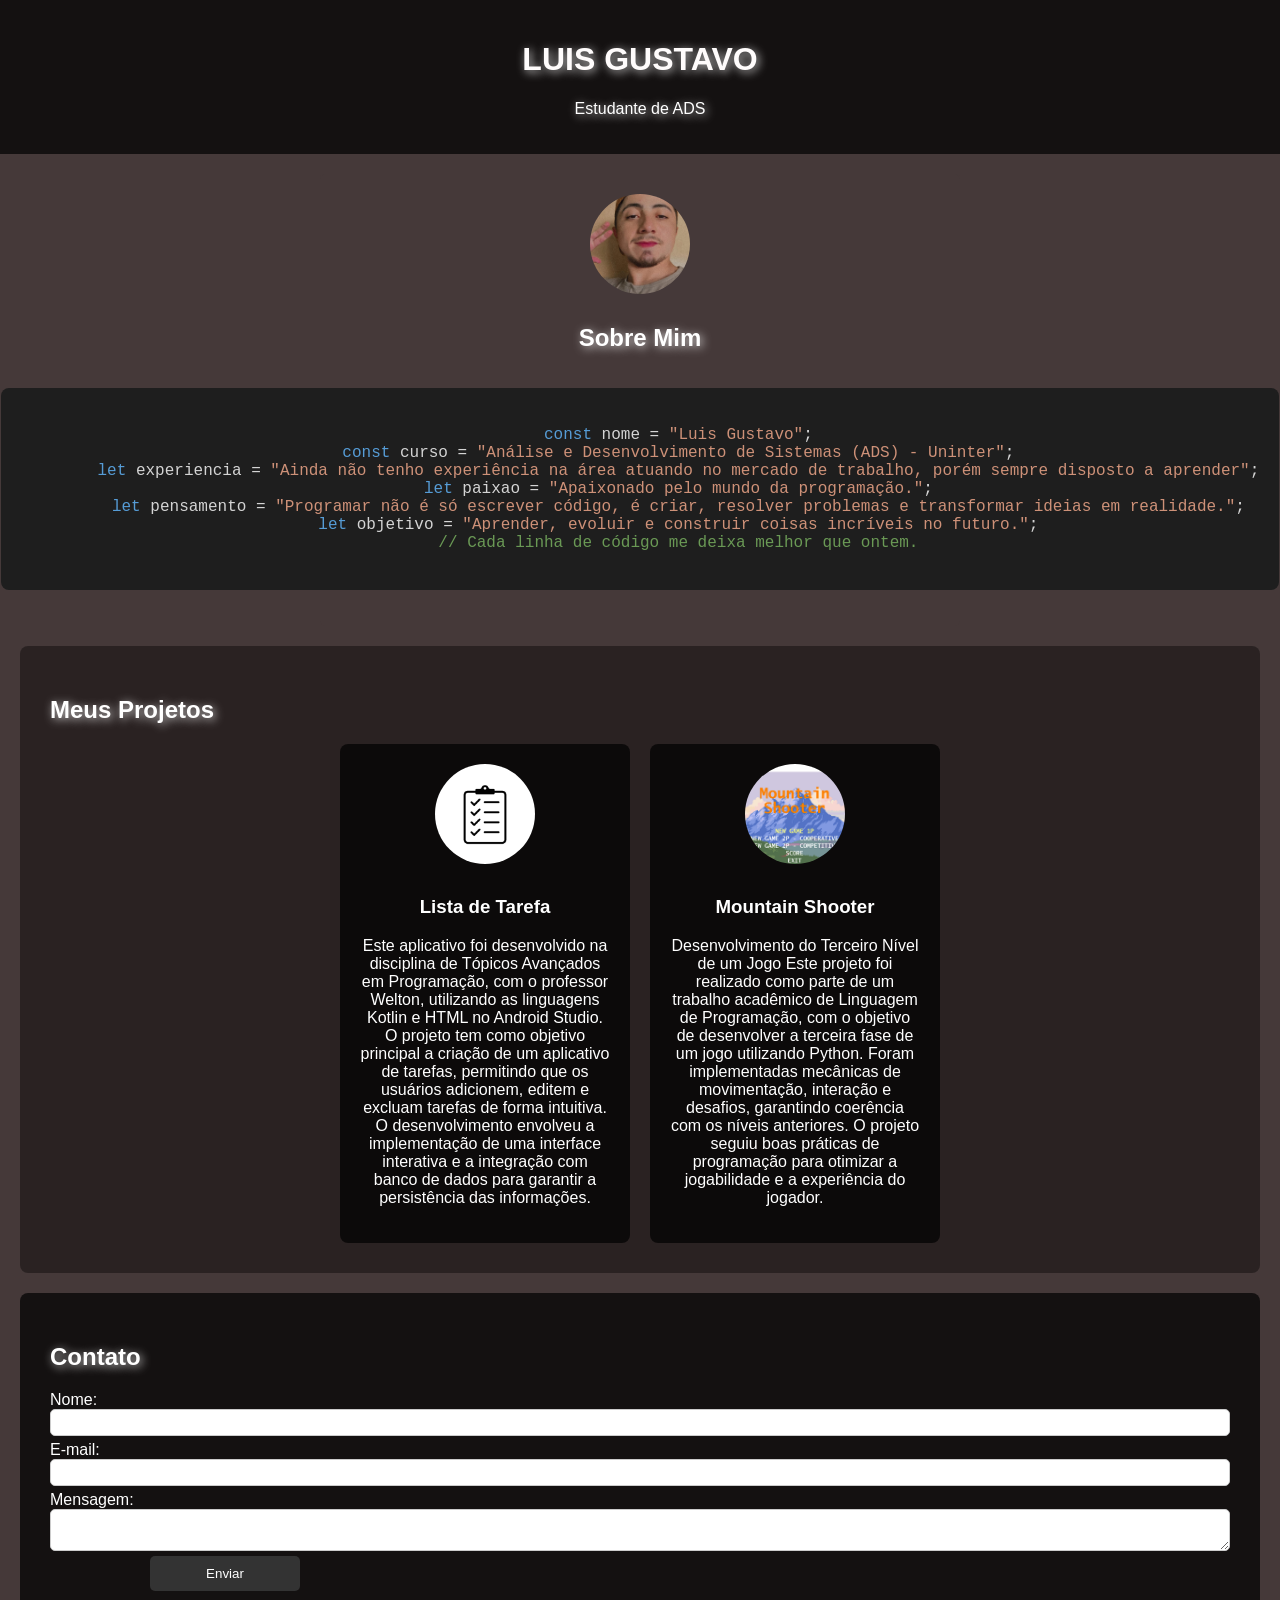
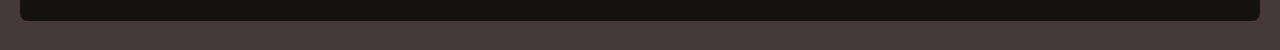
<file: index.html>
<!DOCTYPE html>
<html lang="pt-br">
<head>
    <meta charset="UTF-8">
    <meta name="viewport" content="width=device-width, initial-scale=1.0">
    <title>Portfólio Pessoal</title>
    <link rel="stylesheet" href="styles.css">
</head>
<body>
    <header>
        <h1>Luis Gustavo</h1>
        <p>Estudante de ADS</p>
    </header>
   
    
    
    <section id="sobre">
        <img src="foto_perfil.jpg" alt="">
        <h2>Sobre Mim</h2> 
    <pre>

        <span class="keyword">const</span> nome = <span class="string">"Luis Gustavo"</span>;
        <span class="keyword">const</span> curso = <span class="string">"Análise e Desenvolvimento de Sistemas (ADS) - Uninter"</span>;
        <span class="keyword">let</span> experiencia = <span class="string">"Ainda não tenho experiência na área atuando no mercado de trabalho, porém sempre disposto a aprender"</span>;
        <span class="keyword">let</span> paixao = <span class="string">"Apaixonado pelo mundo da programação."</span>;
        <span class="keyword">let</span> pensamento = <span class="string">"Programar não é só escrever código, é criar, resolver problemas e transformar ideias em realidade."</span>;
        <span class="keyword">let</span> objetivo = <span class="string">"Aprender, evoluir e construir coisas incríveis no futuro."</span>;
        <span class="comment">// Cada linha de código me deixa melhor que ontem.</span>
   </pre>
        <!-- <p>Eu sou o Luis Gustavo, estudante de Análise e Desenvolvimento de Sistemas (ADS) pela Uninter. Ainda não tenho experiência na área, mas sou completamente apaixonado pelo mundo da programação. É um universo que sempre me chamou atenção e que, quanto mais eu descubro, mais eu gosto.

            Gosto de passar meu tempo aprendendo coisas novas, estudando e tentando entender como tudo funciona por trás das telas. Para mim, programar não é só escrever código — é criar, resolver problemas e transformar ideias em realidade.
            
            Ainda estou no começo da caminhada, mas acredito que todo aprendizado conta e cada linha de código me deixa um pouco melhor do que ontem. E é isso... tô aqui pra aprender, evoluir e, quem sabe, construir coisas incríveis no futuro.</p> -->
    </section>
    
    <section id="projetos">
        <h2>Meus Projetos</h2>
        <div class="projetos-container">
            <div class="projeto">
                <img src="projeto 1.jpg" alt="Projeto 1">
                <h3> Lista de Tarefa
                </h3>
                <p>Este aplicativo foi desenvolvido na disciplina de Tópicos Avançados em Programação, com o professor Welton, utilizando as linguagens Kotlin e HTML no Android Studio. O projeto tem como objetivo principal a criação de um aplicativo de tarefas, permitindo que os usuários adicionem, editem e excluam tarefas de forma intuitiva. O desenvolvimento envolveu a implementação de uma interface interativa e a integração com banco de dados para garantir a persistência das informações.</p>
            </div>
            <div class="projeto">
                <img src="projeto 2.png" alt="Projeto 2">
                <h3>Mountain Shooter</h3>
                <p>Desenvolvimento do Terceiro Nível de um Jogo

                    Este projeto foi realizado como parte de um trabalho acadêmico de Linguagem de Programação, com o objetivo de desenvolver a terceira fase de um jogo utilizando Python. Foram implementadas mecânicas de movimentação, interação e desafios, garantindo coerência com os níveis anteriores. O projeto seguiu boas práticas de programação para otimizar a jogabilidade e a experiência do jogador.</p>
            </div>
        </div>
    </section>
    
    
    <section id="contato">
        <h2>Contato</h2>
        <form id="formContato">
            <label for="nome">Nome:</label>
            <input type="text" id="nome" name="nome" required>
            
            <label for="email">E-mail:</label>
            <input type="email" id="email" name="email" required>
            
            <label for="mensagem">Mensagem:</label>
            <textarea id="mensagem" name="mensagem" required></textarea>
            
            <button type="submit">Enviar</button>
        </form>
    </section>
    
    <script src="script.js"></script>
</body>
</html>
</file>
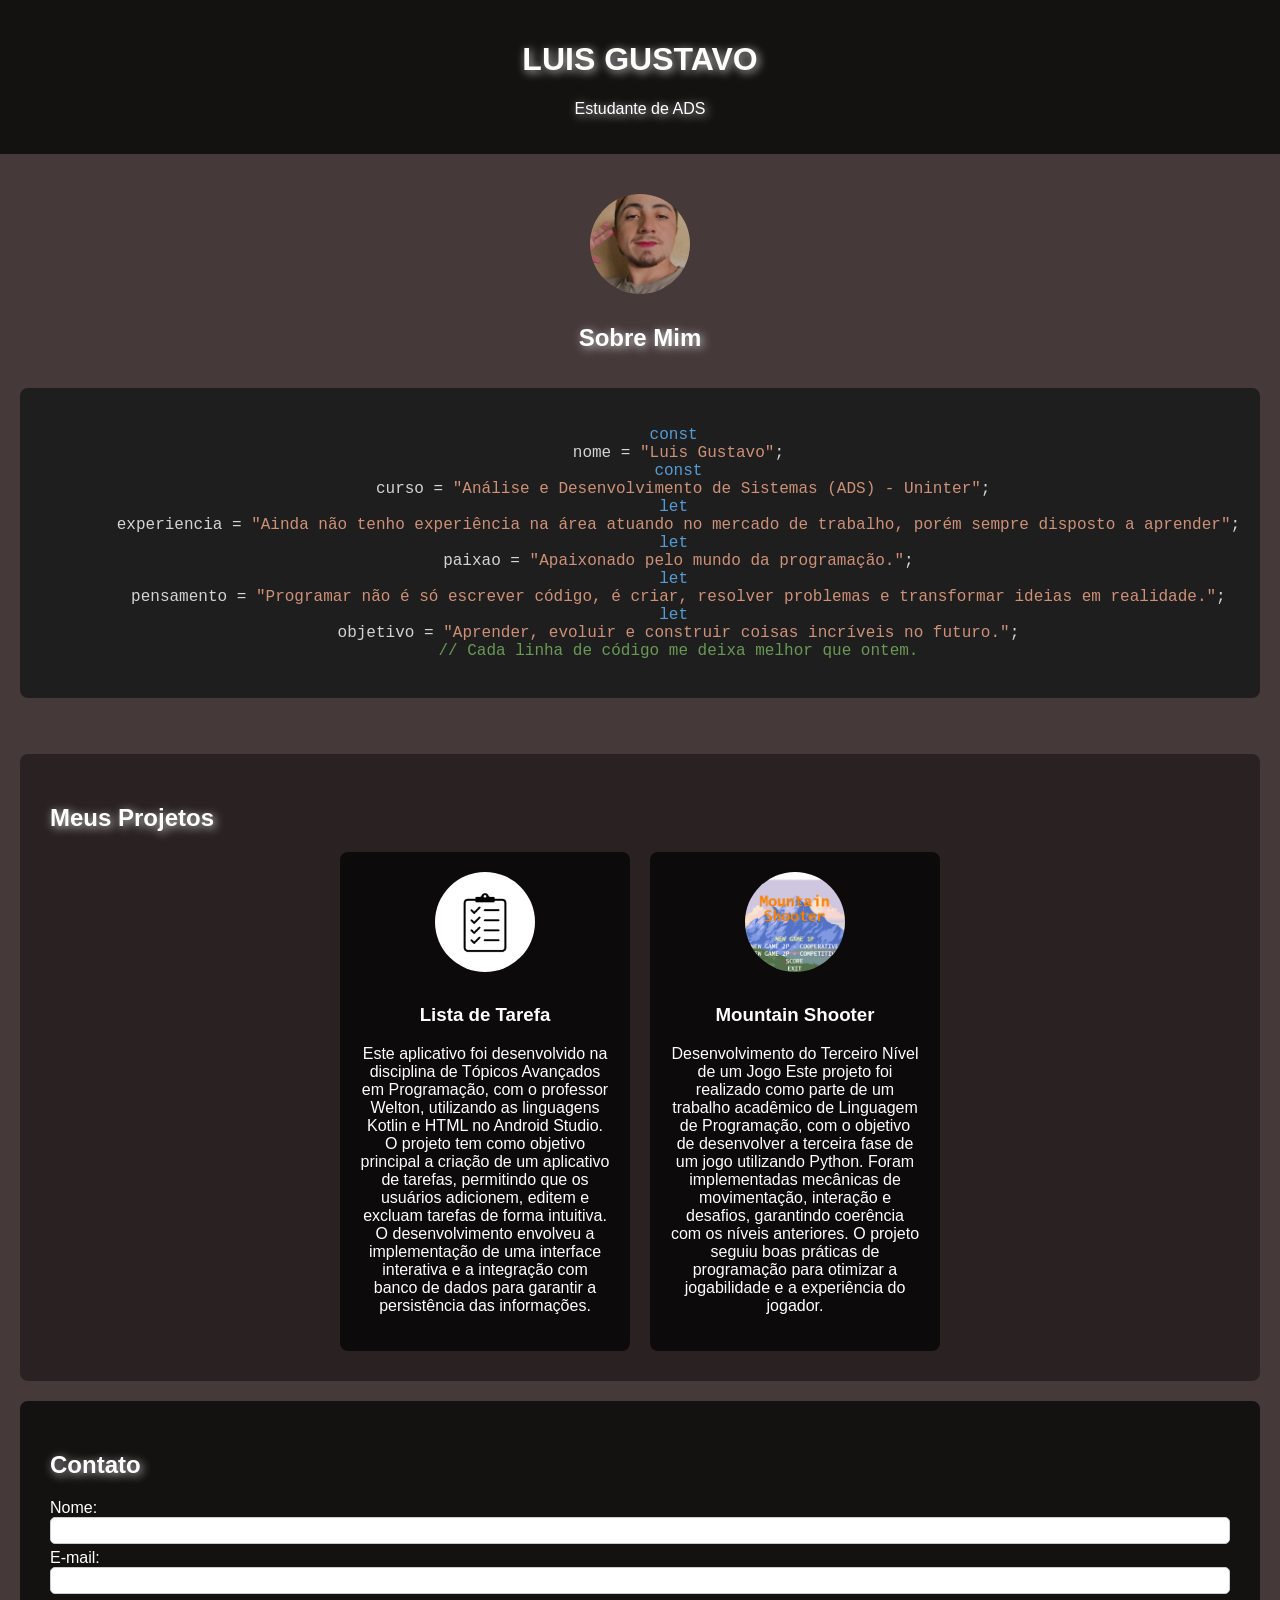
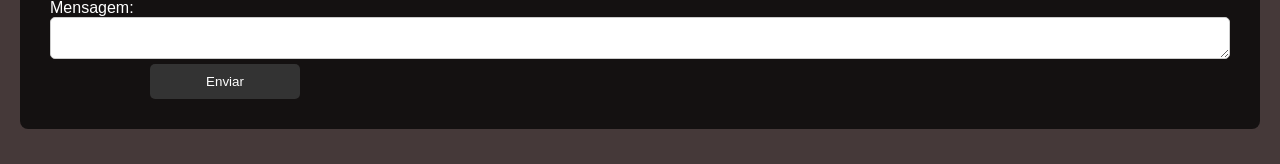
<file: potifolio.html>
<!DOCTYPE html>
<html lang="pt-br">
<head>
    <meta charset="UTF-8">
    <meta name="viewport" content="width=device-width, initial-scale=1.0">
    <title>Portfólio Pessoal</title>
    <link rel="stylesheet" href="styles.css">
</head>
<body>
    <header>
        <h1>Luis Gustavo</h1>
        <p>Estudante de ADS</p>
    </header>
   
    
    
    <section id="sobre">
        <img src="foto_perfil.jpg" alt="">
        <h2>Sobre Mim</h2> 
    <pre>

        <span class="keyword">const</span> 
        nome = <span class="string">"Luis Gustavo"</span>;
        <span class="keyword">const</span>
         curso = <span class="string">"Análise e Desenvolvimento de Sistemas (ADS) - Uninter"</span>;
        <span class="keyword">let</span> 
        experiencia = <span class="string">"Ainda não tenho experiência na área atuando no mercado de trabalho, porém sempre disposto a aprender"</span>;
        <span class="keyword">let</span> 
        paixao = <span class="string">"Apaixonado pelo mundo da programação."</span>;
        <span class="keyword">let</span> 
        pensamento = <span class="string">"Programar não é só escrever código, é criar, resolver problemas e transformar ideias em realidade."</span>;
        <span class="keyword">let</span> 
        objetivo = <span class="string">"Aprender, evoluir e construir coisas incríveis no futuro."</span>;
        <span class="comment">// Cada linha de código me deixa melhor que ontem.</span>
   </pre>
        <!-- <p>Eu sou o Luis Gustavo, estudante de Análise e Desenvolvimento de Sistemas (ADS) pela Uninter. Ainda não tenho experiência na área, mas sou completamente apaixonado pelo mundo da programação. É um universo que sempre me chamou atenção e que, quanto mais eu descubro, mais eu gosto.

            Gosto de passar meu tempo aprendendo coisas novas, estudando e tentando entender como tudo funciona por trás das telas. Para mim, programar não é só escrever código — é criar, resolver problemas e transformar ideias em realidade.
            
            Ainda estou no começo da caminhada, mas acredito que todo aprendizado conta e cada linha de código me deixa um pouco melhor do que ontem. E é isso... tô aqui pra aprender, evoluir e, quem sabe, construir coisas incríveis no futuro.</p> -->
    </section>
    
    <section id="projetos">
        <h2>Meus Projetos</h2>
        <div class="projetos-container">
            <div class="projeto">
                <img src="projeto 1.jpg" alt="Projeto 1">
                <h3> Lista de Tarefa
                </h3>
                <p>Este aplicativo foi desenvolvido na disciplina de Tópicos Avançados em Programação, com o professor Welton, utilizando as linguagens Kotlin e HTML no Android Studio. O projeto tem como objetivo principal a criação de um aplicativo de tarefas, permitindo que os usuários adicionem, editem e excluam tarefas de forma intuitiva. O desenvolvimento envolveu a implementação de uma interface interativa e a integração com banco de dados para garantir a persistência das informações.</p>
            </div>
            <div class="projeto">
                <img src="projeto 2.png" alt="Projeto 2">
                <h3>Mountain Shooter</h3>
                <p>Desenvolvimento do Terceiro Nível de um Jogo

                    Este projeto foi realizado como parte de um trabalho acadêmico de Linguagem de Programação, com o objetivo de desenvolver a terceira fase de um jogo utilizando Python. Foram implementadas mecânicas de movimentação, interação e desafios, garantindo coerência com os níveis anteriores. O projeto seguiu boas práticas de programação para otimizar a jogabilidade e a experiência do jogador.</p>
            </div>
        </div>
    </section>
    
    
    <section id="contato">
        <h2>Contato</h2>
        <form id="formContato">
            <label for="nome">Nome:</label>
            <input type="text" id="nome" name="nome" required>
            
            <label for="email">E-mail:</label>
            <input type="email" id="email" name="email" required>
            
            <label for="mensagem">Mensagem:</label>
            <textarea id="mensagem" name="mensagem" required></textarea>
            
            <button type="submit">Enviar</button>
        </form>
    </section>
    
    <script src="script.js"></script>
</body>
</html>
</file>
<file: styles.css>
body {
    font-family: Arial, sans-serif;
    margin: 0;
    padding: 0;
    box-sizing: border-box;
    background-color: #453939; 
    
    background-size: cover;
    background-position: center;
    background-attachment: fixed;
    background-repeat: no-repeat;
    /* background: linear-gradient(to right,#cccccc,#ffffff); */
}

header {
    background: rgba(0, 0, 0, 0.7);
    color: rgb(255, 252, 252);
    text-align: center;
    padding: 20px;
    background-attachment: fixed;
}

header h1 {
    font-size: 2em;
    font-weight: bold;
    text-transform: uppercase;
    text-shadow: 2px 2px 10px rgba(255, 255, 255, 0.8);
}
header p{
    color:  white;
    text-shadow: 2px 2px 10px rgba(255, 255, 255, 0.8);
}
section {
    padding: 30px;
    margin: 20px;
    background: rgba(0, 0, 0, 0.4
    );
    border-radius: 8px;
    color: white;
}
section h2{
    color: white;
    text-shadow: 2px 2px 10px rgba(255, 255, 255, 0.8);
    
}


#sobre {
     display: flex;
    flex-direction: column;
    align-items: center;
    justify-content: center;
    text-align: center;
    padding: 20px;
    margin: 20px auto; 
    background-color: #453939;
    /* /* background: rgba(0, 0, 0, 0.7);  */
    border-radius: 5px; 
    width: 80%;
    max-width: 600px;
}
#sobre pre{
    background-color: #1e1e1e;
  color: #d4d4d4;
  font-family: "Fira Code", monospace;
  padding: 20px;
  border-radius: 8px;
}

#sobre .keyword {
  color: #569CD6;
}

#sobre .string {
  color: #ce9178;
}

#sobre .comment {
  color: #6A9955;
  font-style: italic;
}

#sobre img{
    width: 100px;
    height: 100px;
    border-radius: 50%; 
    object-fit: cover;
    margin-bottom: 10px;
}
.projetos-container {
    display: flex;
    justify-content: center; 
    gap: 20px; 
    flex-wrap: wrap; 
}

.projeto {
    background: rgba(0, 0, 0, 0.7);
    padding: 20px;
    border-radius: 8px;
    text-align: center;
    width: 250px; 
    transition: transform 0.3s ease;
}

.projeto:hover {
    transform: scale(1.05);
}

.projeto img {
    width: 100px;
    height: 100px;
    border-radius: 50%; 
    object-fit: cover; 
    margin-bottom: 10px;
}
#contato{
    background: rgba(0, 0, 0, 0.7);

}


form {
    display: flex;
    flex-direction: column;
}

input, textarea {
    margin-bottom: 5px;
    padding: 5px;
    border: 1px solid #ccc;
    border-radius: 5px;
}

button {
    background: #333;
    color: white;
    padding: 10px;
    margin-left: 100px;
    border: none;
    border-radius: 5px;
    cursor: pointer;
    width: 150px;
    text-align: center;
}

button:hover {
    background: #555;
}

footer {
    text-align: center;
    padding: 10px;
    background: #333;
    color: rgb(0, 0, 0);
    position: relative;
    bottom: 0;
    width: 50%;
}
</file>
